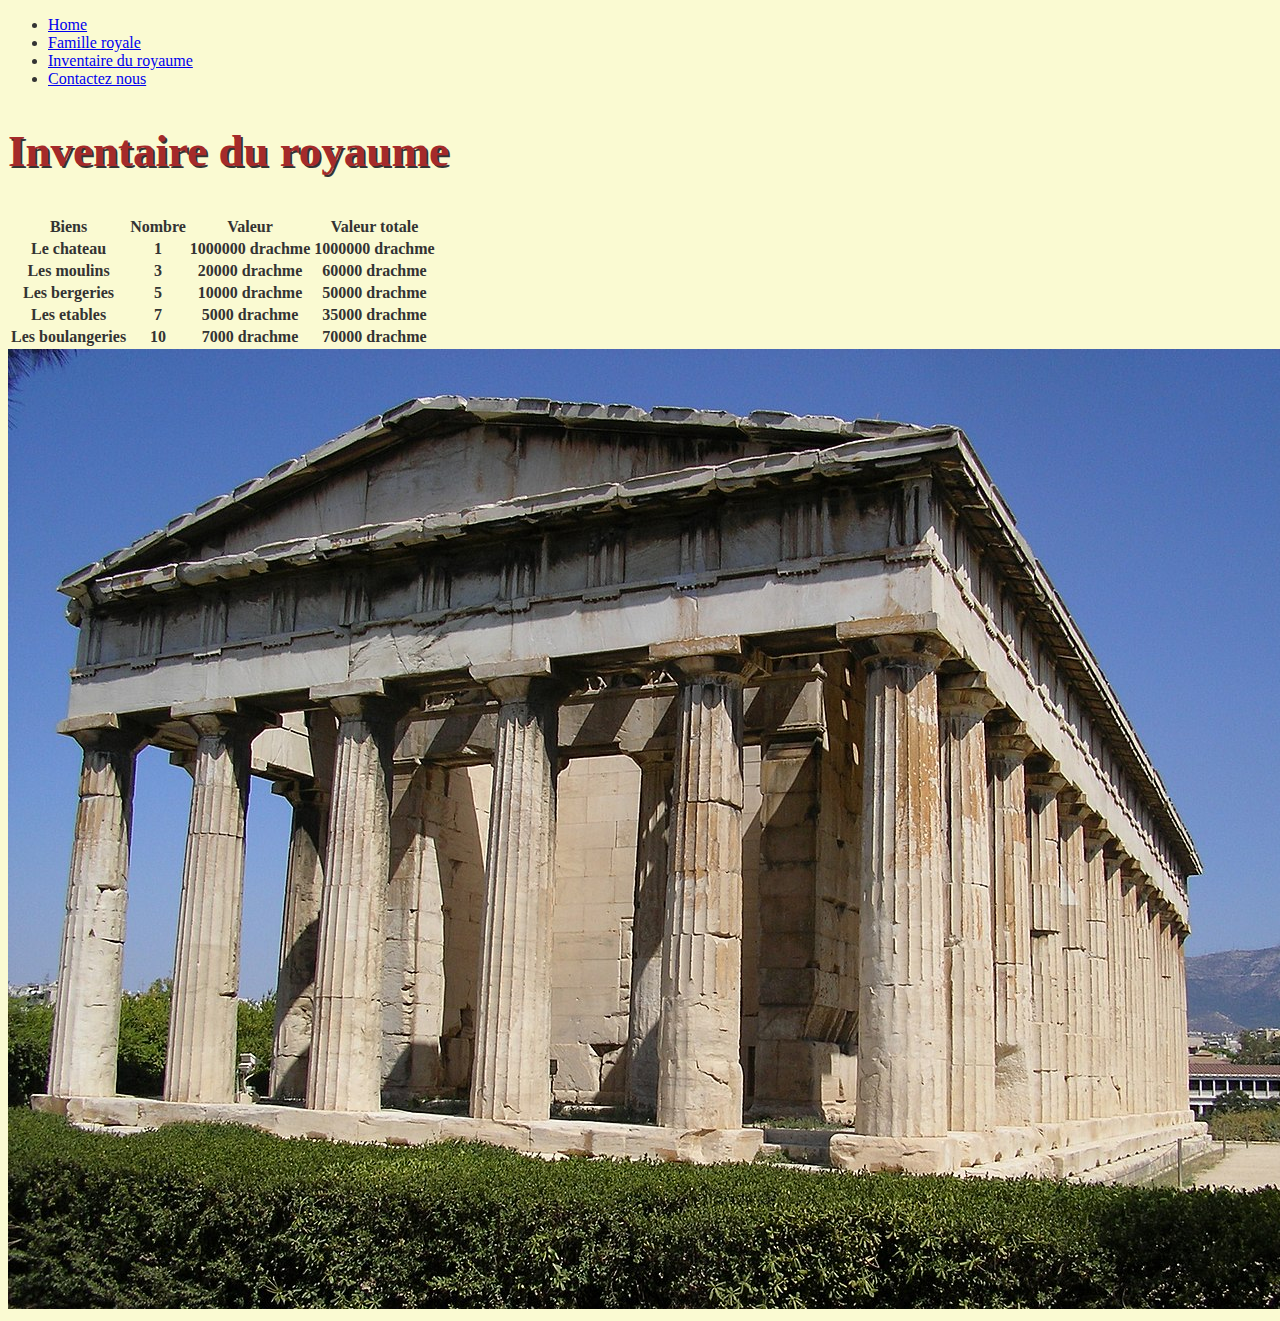
<file: assets.html>
<!DOCTYPE html>
<html>
  <head>
    <meta charset="uft-8" />
    <meta name="viewport" content="width=device-width" />
    <title>Assets</title>
    <link href="style.css" rel="stylesheet" type="text/css" />
  </head>
  <body>
    <ul>
      <li><a href="/index.html">Home</a></li>
      <li><a href="/royal-family.html">Famille royale</a></li>
      <li><a href="/assets.html">Inventaire du royaume</a></li>
      <li><a href="/contact.html">Contactez nous</a></li>
    </ul>

    <h2>Inventaire du royaume</h2>

    <table>
      <tr>
        <th>Biens</th>
        <th>Nombre</th>
        <th>Valeur</th>
        <th>Valeur totale</th>
      </tr>
      <tr>
        <th>Le chateau</th>
        <th>1</th>
        <th>1000000 drachme</th>
        <th>1000000 drachme</th>
      </tr>
      <tr>
        <th>Les moulins</th>
        <th>3</th>
        <th>20000 drachme</th>
        <th>60000 drachme</th>
      </tr>
      <tr>
        <th>Les bergeries</th>
        <th>5</th>
        <th>10000 drachme</th>
        <th>50000 drachme</th>
      </tr>
      <tr>
        <th>Les etables</th>
        <th>7</th>
        <th>5000 drachme</th>
        <th>35000 drachme</th>
      </tr>
      <tr>
        <th>Les boulangeries</th>
        <th>10</th>
        <th>7000 drachme</th>
        <th>70000 drachme</th>
      </tr>
    </table>
    <img src="assets/temple.jpg" alt="temple grec" />
  </body>
</html>
</file>
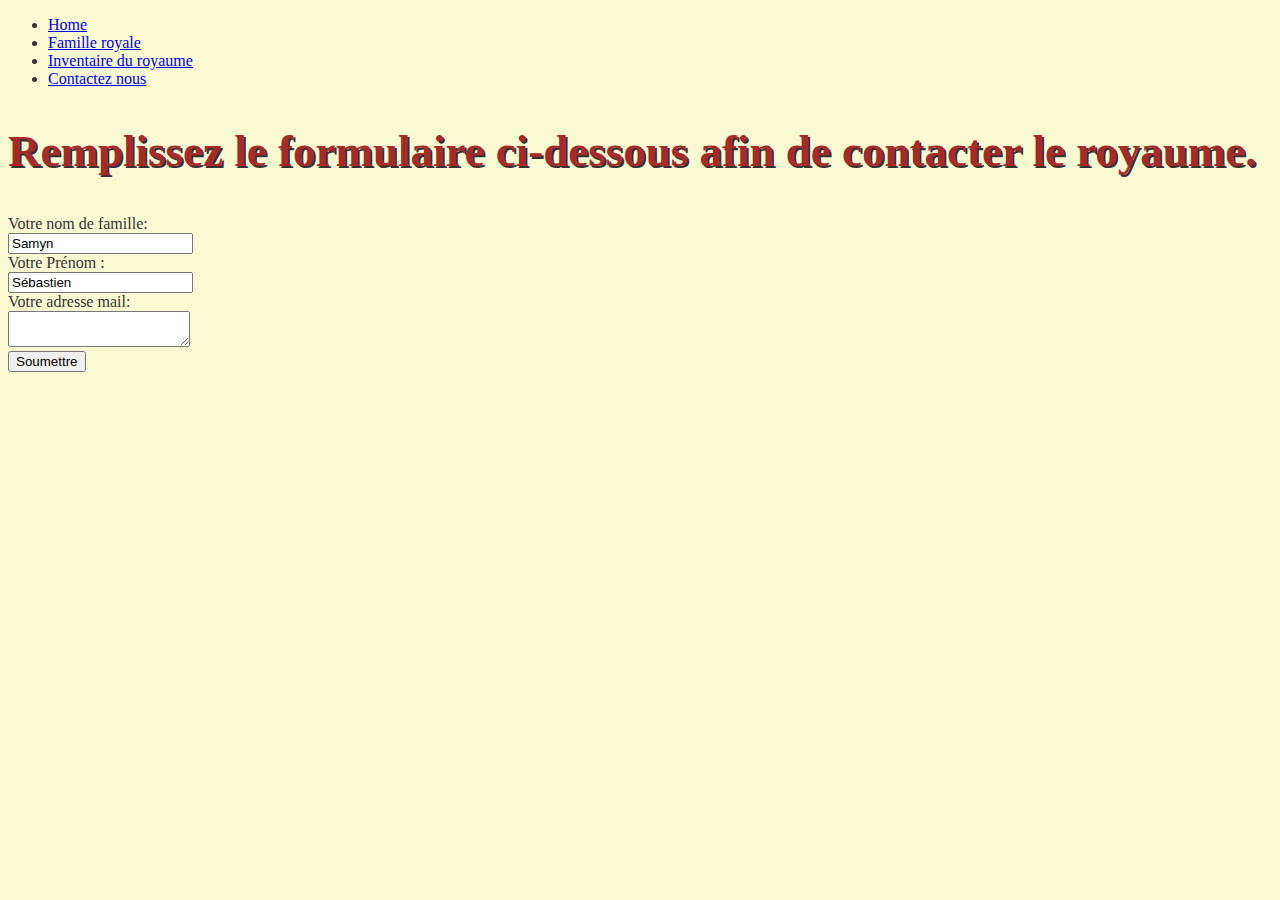
<file: contact.html>
<!DOCTYPE html>
<html>
  <head>
    <meta charset="utf-8" />
    <meta name="viewport" content="width=device-width" />
    <title>contact</title>
    <link href="style.css" rel="stylesheet" type="text/css" />
  </head>
  <body>
    <ul>
      <li><a href="/index.html">Home</a></li>
      <li><a href="royal-family.html">Famille royale</a></li>
      <li><a href="/assets.html">Inventaire du royaume</a></li>
      <li><a href="/contact.html">Contactez nous</a></li>
    </ul>

    <h2>Remplissez le formulaire ci-dessous afin de contacter le royaume.</h2>

    <form>
      <label for="firstname">Votre nom de famille:</label><br />
      <input type="text" id="firstname" name="fname" value="Samyn" /><br />
      <label for="lastname">Votre Prénom :</label><br />
      <input type="text" id="lastname" name="lname" value="Sébastien" /><br />
      <label for="email">Votre adresse mail:</label><br />
      <textarea id="message" name="Votre message"></textarea><br />
      <input type="submit" value="Soumettre" />
    </form>
  </body>
</html>
</file>
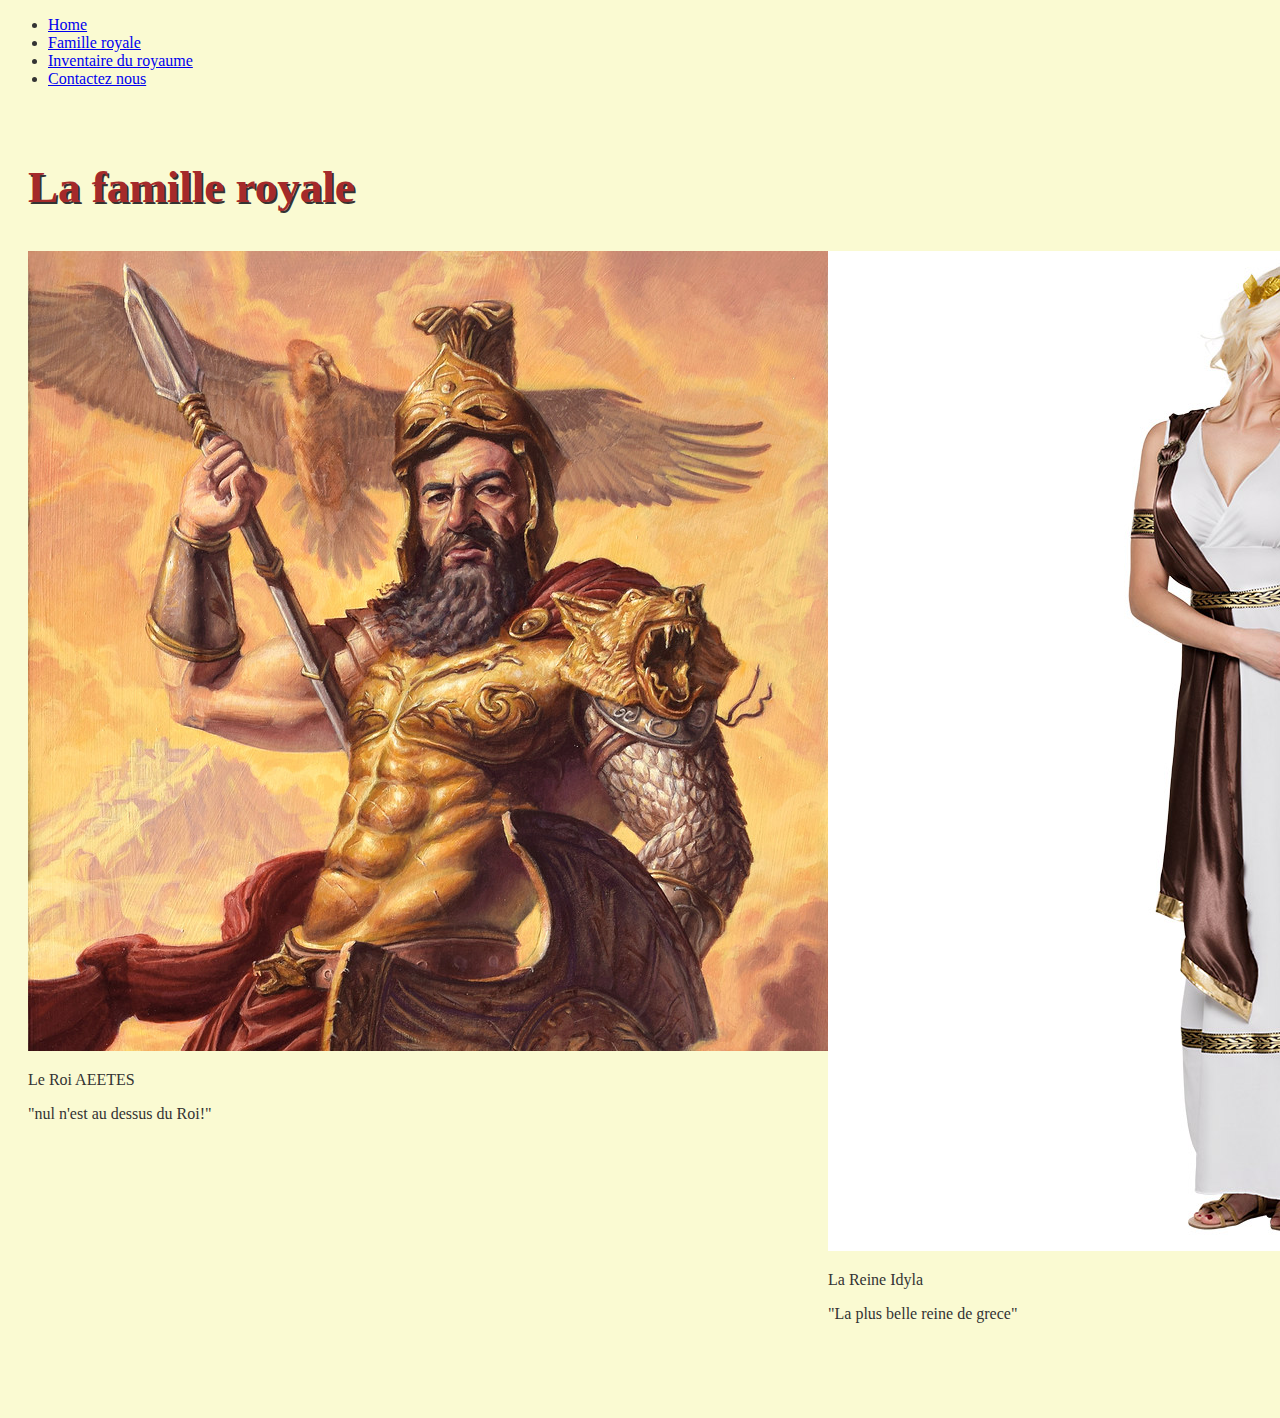
<file: royal-family.html>
<!DOCTYPE html>
<html>
  <head>
    <meta charset="uft-8" />
    <meta name="viewport" content="width=device-width" />
    <title>royal-family</title>
    <link href="style.css" rel="stylesheet" type="text/css" />
  </head>
  <body>
    <ul>
      <li><a href="/index.html">Home</a></li>
      <li><a href="/royal-family.html">Famille royale</a></li>
      <li><a href="/assets.html">Inventaire du royaume</a></li>
      <li><a href="/contact.html">Contactez nous</a></li>
    </ul>

    <section id="heroes">
      <h2>La famille royale</h2>
        <div class="flex-container">
          <div>
          <img src="assets/roi.jpg" alt="roi" />
          <p>Le Roi AEETES</p>
          <p>"nul n'est au dessus du Roi!"</p>
        </div>
        <div>
          <img src="assets/reine.jpg" alt="reine" />
          <p>La Reine Idyla </p>
          <p>"La plus belle reine de grece"</p>
        </div>
        <div>
          <img src="assets/princesse.jpg" alt="princesse" />
          <p>La princesse MADEAS</p>
          <p>"La princesse au grand coeur"</p>
        </div>
    </section>
  </body>
</html>
</file>
<file: style.css>
body {
  background-color: lightgoldenrodyellow;
  font-familty: "Gill sans", sans-serif;
  color: #333;
}

section {
  padding: 20px;
}

#welcome {
  height: 600px;
  background-image: url("assets/royaume1.jpg");
  background-size: cover;
}

h1 {
  font-size: 54px;
  color: brown;
  text-shadow: 1px 1px #333;
  text-align: left;
}

h2 {
  font-size: 45px;
  color: brown;
  text-shadow: 2px 2px #333;
  text-align: left;
}

.flex-container {
  display: flex;
  justify-content: space-between;
}
</file>
